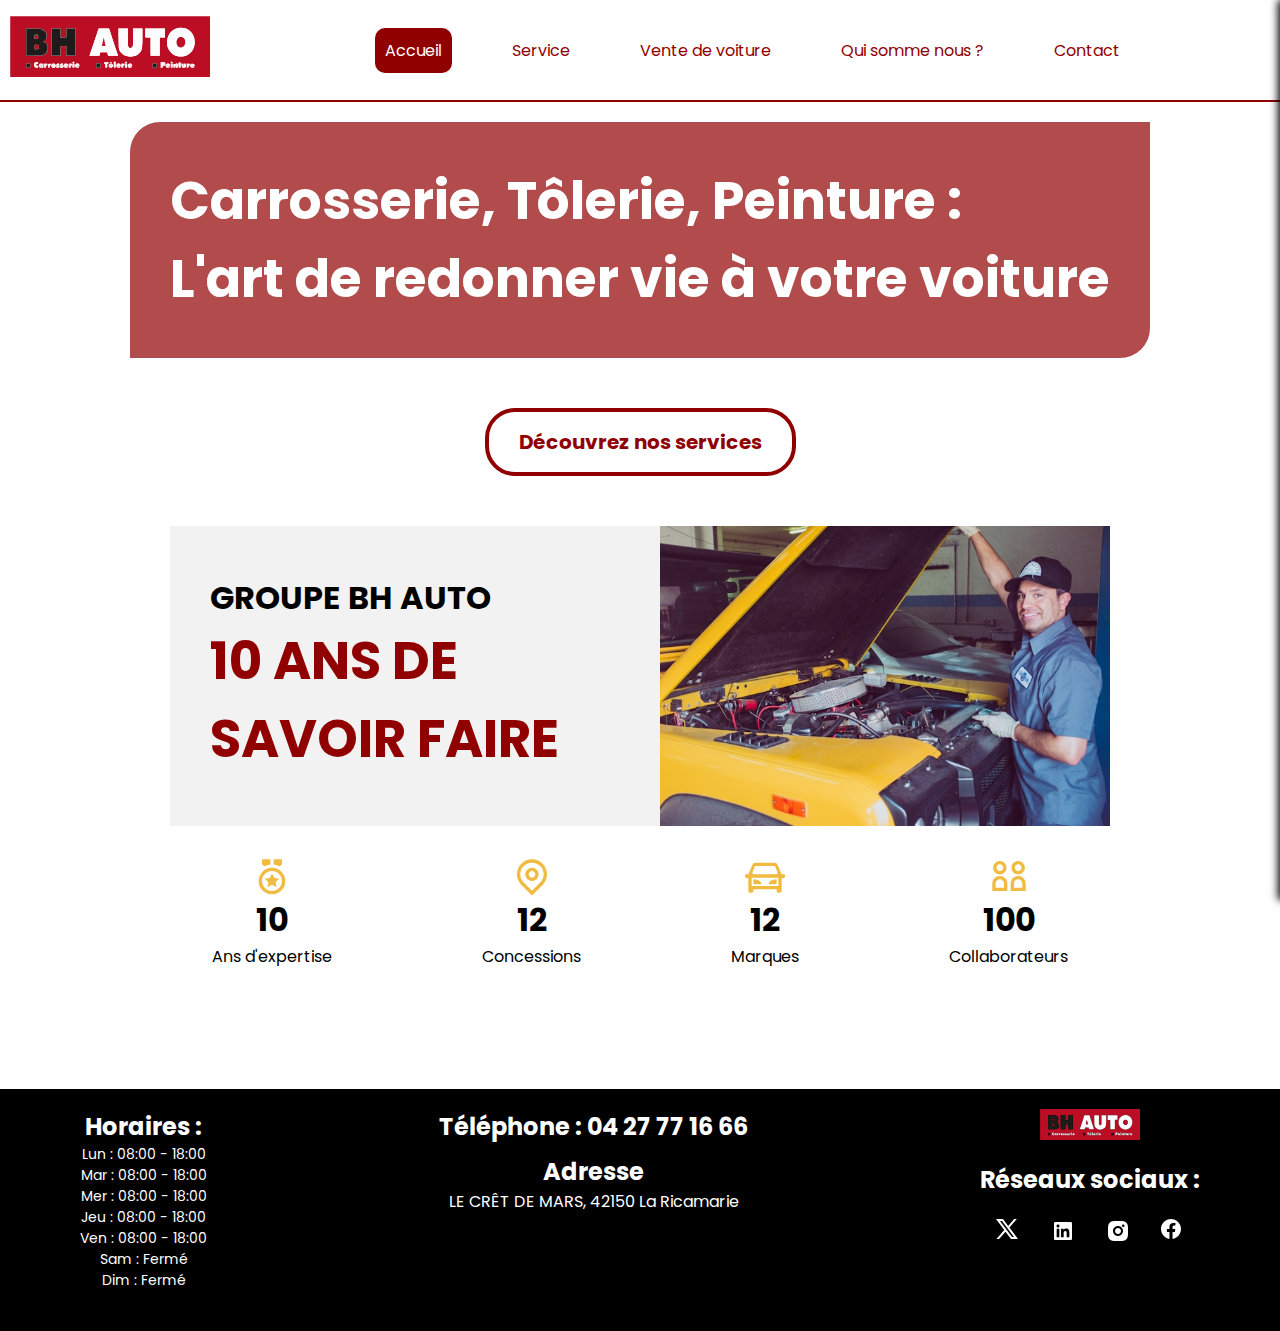
<file: index.html>
<!DOCTYPE html>
<html lang="en">
<head>
    <meta charset="UTF-8">
    <meta name="viewport" content="width=device-width, initial-scale=1.0">
    <link rel="stylesheet" href="css/style_index.css">
    <link rel="shortcut icon" href="assets/Logo.svg" type="image/svg+xml">
    <title>BH AUTO</title>
</head>
<body>
    <header class="header">
        <nav class="header__nav">
            <div class="nav__Logo">
                <a href="index.html"><img src="assets/Logo.svg" alt="Logo" class="nav__Logo-img"></a>
            </div>
            <div class="nav__menu">
                <ul class="nav__menu__container">
                    <li class="nav__menu-items">Accueil</li>
                    <li class="nav__menu-items"><a href="Services.html">Service</a></li>
                    <li class="nav__menu-items"><a href="Vente_voiture.html">Vente de voiture</a></li>
                    <li class="nav__menu-items"><a href="Qui_somme_nous.html">Qui somme nous ?</a></li>
                    <li class="nav__menu-items"><a href="#footer">Contact</a></li>
                </ul>
            </div>
            <div class="nav__mobile-menu" id="navMobileMenu">
                <img class="img-menu" src="assets/menu.svg" alt="Menu">
            </div>
        </nav>
    </header>

    <div class="mobile-menu" id="mobileMenu">
        <button class="mobile-menu__close" id="mobileMenuClose">&times;</button>
           <nav class="mobile-menu__nav">
                <p class="mobile-p">Accueil</p>
                <p class="mobile-p"><a href="Services.html">Services</a></p>
                <p class="mobile-p"><a href="Vente_voiture.html">Vente Voiture</a></p>
                <p class="mobile-p"><a href="Qui_somme_nous.html">Qui somme nous ?</a></p>
           </nav>
    </div>

    <main class="main">
       <div class="main__container">
            <div class="main__hero">
                <h1 class="main__hero-title">Carrosserie, Tôlerie, Peinture : <br>L'art de redonner vie à votre voiture</h1>
            </div>
            <div class="main__hero-button">
                <a href="Services.html"><button class="button">Découvrez nos services </button></a>
            </div>
            
            <div class="main__bannière">
                <h1 class="main__bannière-h1">GROUPE BH AUTO <br><span class="style-experience">10 ANS DE<br>SAVOIR FAIRE</span> </h1>
                <img class="bannière-img" src="assets/img-2-bannière.jpg" alt="bannière">
            </div>

            <div class="main__bannière-icon">

                <div class="bannière-icon">
                    <img class="icon-img" src="assets/expertise.svg" alt="bannière">
                    <h1>10 </h1>
                    <p>Ans d'expertise</p>
                </div>

                <div class="bannière-icon">
                    <img class="icon-img" src="assets/concession.svg" alt="bannière">
                    <h1>12</h1>
                    <p>Concessions</p>
                </div>

                <div class="bannière-icon">
                    <img class="icon-img" src="assets/marque.svg" alt="bannière">
                    <h1>12</h1>
                    <p>Marques</p>
                </div>
                
                <div class="bannière-icon">
                    <img class="icon-img" src="assets/collaborateur.svg" alt="bannière">
                    <h1>100</h1>
                    <p>Collaborateurs</p>
                </div>
            </div>
       </div>
    </main>

    <footer id="footer">
        <div class="footer__container">

            <div class="footer__horaire">
                <h2>Horaires : <br></h2>
                <p class="footer__horaire-item">Lun : 08:00 - 18:00</p>
                <p class="footer__horaire-item">Mar : 08:00 - 18:00</p>
                <p class="footer__horaire-item">Mer : 08:00 - 18:00</p>
                <p class="footer__horaire-item">Jeu : 08:00 - 18:00</p>
                <p class="footer__horaire-item">Ven : 08:00 - 18:00</p>
                <p class="footer__horaire-item">Sam : Fermé</p>
                <p class="footer__horaire-item">Dim : Fermé</p>
            </div>


            <div class="footer__contact">
                <h2>Téléphone : 04 27 77 16 66</h2>
                <div class="footer__Adresse">
                    <h2>Adresse</h2>
                    <p>LE CRÊT DE MARS, 42150 La Ricamarie</p>
                </div>
            </div>
            
            <div class="footer__info">
                <div class="footer__logo">
                    <img class="footer__logo-img" src="assets/Logo.svg" alt="Logo">
                </div>
                <h2>Réseaux sociaux :</h2>
                <div class="footer__socials">
                    <a class="footer__socials-link" href=""><img class="footer__socials-icon" src="assets/Socials/X.svg" alt="X"></a>
                    <a class="footer__socials-link" href=""><img class="footer__socials-icon" src="assets/Socials/linkedin.svg" alt="linkedin"></a>
                    <a class="footer__socials-link" href=""><img class="footer__socials-icon" src="assets/Socials/Instagram.svg" alt="Instagram"></a>
                    <a class="footer__socials-link" href=""><img class="footer__socials-icon" src="assets/Socials/Facebook.svg" alt="Facebook"></a>
                </div>
            </div>
        </div>
    </footer>

    <script src="js/main.js"></script>
</body>
</html>
</file>
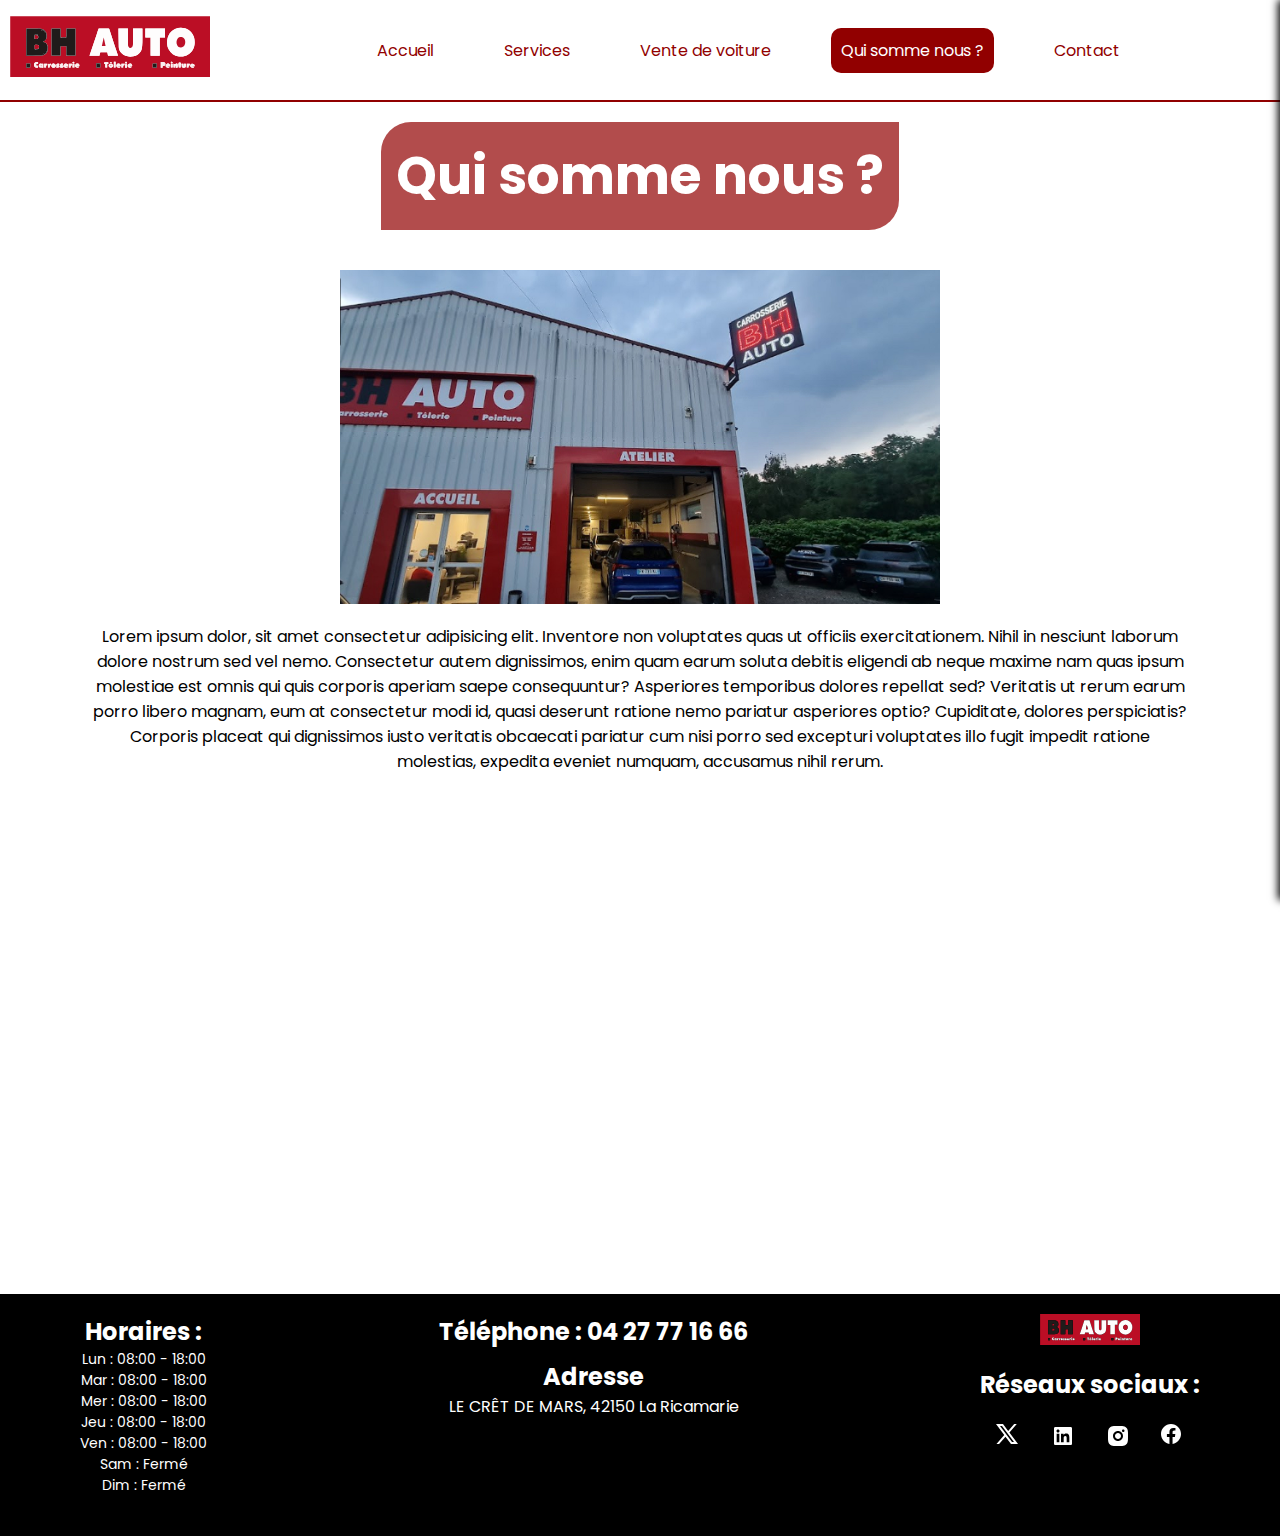
<file: Qui_somme_nous.html>
<!DOCTYPE html>
<html lang="en">
<head>
    <meta charset="UTF-8">
    <meta name="viewport" content="width=device-width, initial-scale=1.0">
    <link rel="stylesheet" href="css/style_Qui_somme_nous.css">
    <link rel="shortcut icon" href="assets/Logo.svg" type="image/svg+xml">
    <title>BH AUTO</title>
</head>
<body>
    <header class="header">
        <nav class="header__nav">
            <div class="nav__Logo">
                <a href="index.html"><img src="assets/Logo.svg" alt="Logo" class="nav__Logo-img"></a>
            </div>
            <div class="nav__menu">
                <ul class="nav__menu__container">
                    <li class="nav__menu-items"><a href="index.html">Accueil </a></li>
                    <li class="nav__menu-items"><a href="Services.html">Services</a></li>
                    <li class="nav__menu-items"><a href="Vente_voiture.html">Vente de voiture</a></li>
                    <li class="nav__menu-items">Qui somme nous ?</li>
                    <li class="nav__menu-items"><a href="#footer">Contact</a></li>
                </ul>
            </div>
            
            <div class="nav__mobile-menu" id="navMobileMenu">
                <img class="img-menu" src="assets/menu.svg" alt="Menu">
            </div>
        </nav>
    </header>

    <div class="mobile-menu" id="mobileMenu">
        <button class="mobile-menu__close" id="mobileMenuClose">&times;</button>
           <nav class="mobile-menu__nav">
                <p class="mobile-p"><a href="index.html">Accueil</a></p>
                <p class="mobile-p"><a href="Services.html">Services</a></p>
                <p class="mobile-p"><a href="Vente_voiture.html">Vente Voiture</a></p>
                <p class="mobile-p">Qui somme nous ?</p>
           </nav>
    </div>

    <main class="main">
        <div class="main__container">
            <div class="main__hero">
                <h1 class="main__hero-title">Qui somme nous ?</h1>
            </div>
            <div class="main__feature">
                <img class="main__img" src="assets/font.png" alt="">
                <p class="main-p">Lorem ipsum dolor, sit amet consectetur adipisicing elit. Inventore non voluptates quas ut officiis exercitationem. Nihil in nesciunt laborum dolore nostrum sed vel nemo. Consectetur autem dignissimos, enim quam earum soluta debitis eligendi ab neque maxime nam quas ipsum molestiae est omnis qui quis corporis aperiam saepe consequuntur? Asperiores temporibus dolores repellat sed? Veritatis ut rerum earum porro libero magnam, eum at consectetur modi id, quasi deserunt ratione nemo pariatur asperiores optio? Cupiditate, dolores perspiciatis? Corporis placeat qui dignissimos iusto veritatis obcaecati pariatur cum nisi porro sed excepturi voluptates illo fugit impedit ratione molestias, expedita eveniet numquam, accusamus nihil rerum.</p>
                <iframe class="carte" src="https://www.google.com/maps/embed?pb=!1m18!1m12!1m3!1d2800.650663995461!2d4.371135099999999!3d45.416383599999996!2m3!1f0!2f0!3f0!3m2!1i1024!2i768!4f13.1!3m3!1m2!1s0x47f5affae2ecc6b9%3A0x9e2326440d96a89f!2sBH%20AUTO!5e0!3m2!1sfr!2sfr!4v1719003051276!5m2!1sfr!2sfr" width="600" height="450" style="border:0;" allowfullscreen="" loading="lazy" referrerpolicy="no-referrer-when-downgrade"></iframe>
            </div>
        </div>
    </main>

    <footer id="footer">
        <div class="footer__container">
            <div class="footer__horaire">
                <h2>Horaires : <br></h2>
                <p class="footer__horaire-item">Lun : 08:00 - 18:00</p>
                <p class="footer__horaire-item">Mar : 08:00 - 18:00</p>
                <p class="footer__horaire-item">Mer : 08:00 - 18:00</p>
                <p class="footer__horaire-item">Jeu : 08:00 - 18:00</p>
                <p class="footer__horaire-item">Ven : 08:00 - 18:00</p>
                <p class="footer__horaire-item">Sam : Fermé</p>
                <p class="footer__horaire-item">Dim : Fermé</p>
            </div>

            <div class="footer__contact">
                <h2>Téléphone : 04 27 77 16 66</h2>
                <div class="footer__Adresse">
                    <h2>Adresse</h2>
                    <p>LE CRÊT DE MARS, 42150 La Ricamarie</p>
                </div>
            </div>
            
            <div class="footer__info">
                <div class="footer__logo">
                    <img class="footer__logo-img" src="assets/Logo.svg" alt="Logo">
                </div>
                <h2>Réseaux sociaux :</h2>
                <div class="footer__socials">
                    <a class="footer__socials-link" href=""><img class="footer__socials-icon" src="assets/Socials/X.svg" alt="X"></a>
                    <a class="footer__socials-link" href=""><img class="footer__socials-icon" src="assets/Socials/linkedin.svg" alt="linkedin"></a>
                    <a class="footer__socials-link" href=""><img class="footer__socials-icon" src="assets/Socials/Instagram.svg" alt="Instagram"></a>
                    <a class="footer__socials-link" href=""><img class="footer__socials-icon" src="assets/Socials/Facebook.svg" alt="Facebook"></a>
                </div>
            </div>
        </div>
    </footer>

    <script src="js/main.js"></script>
</body>
</html>
</file>
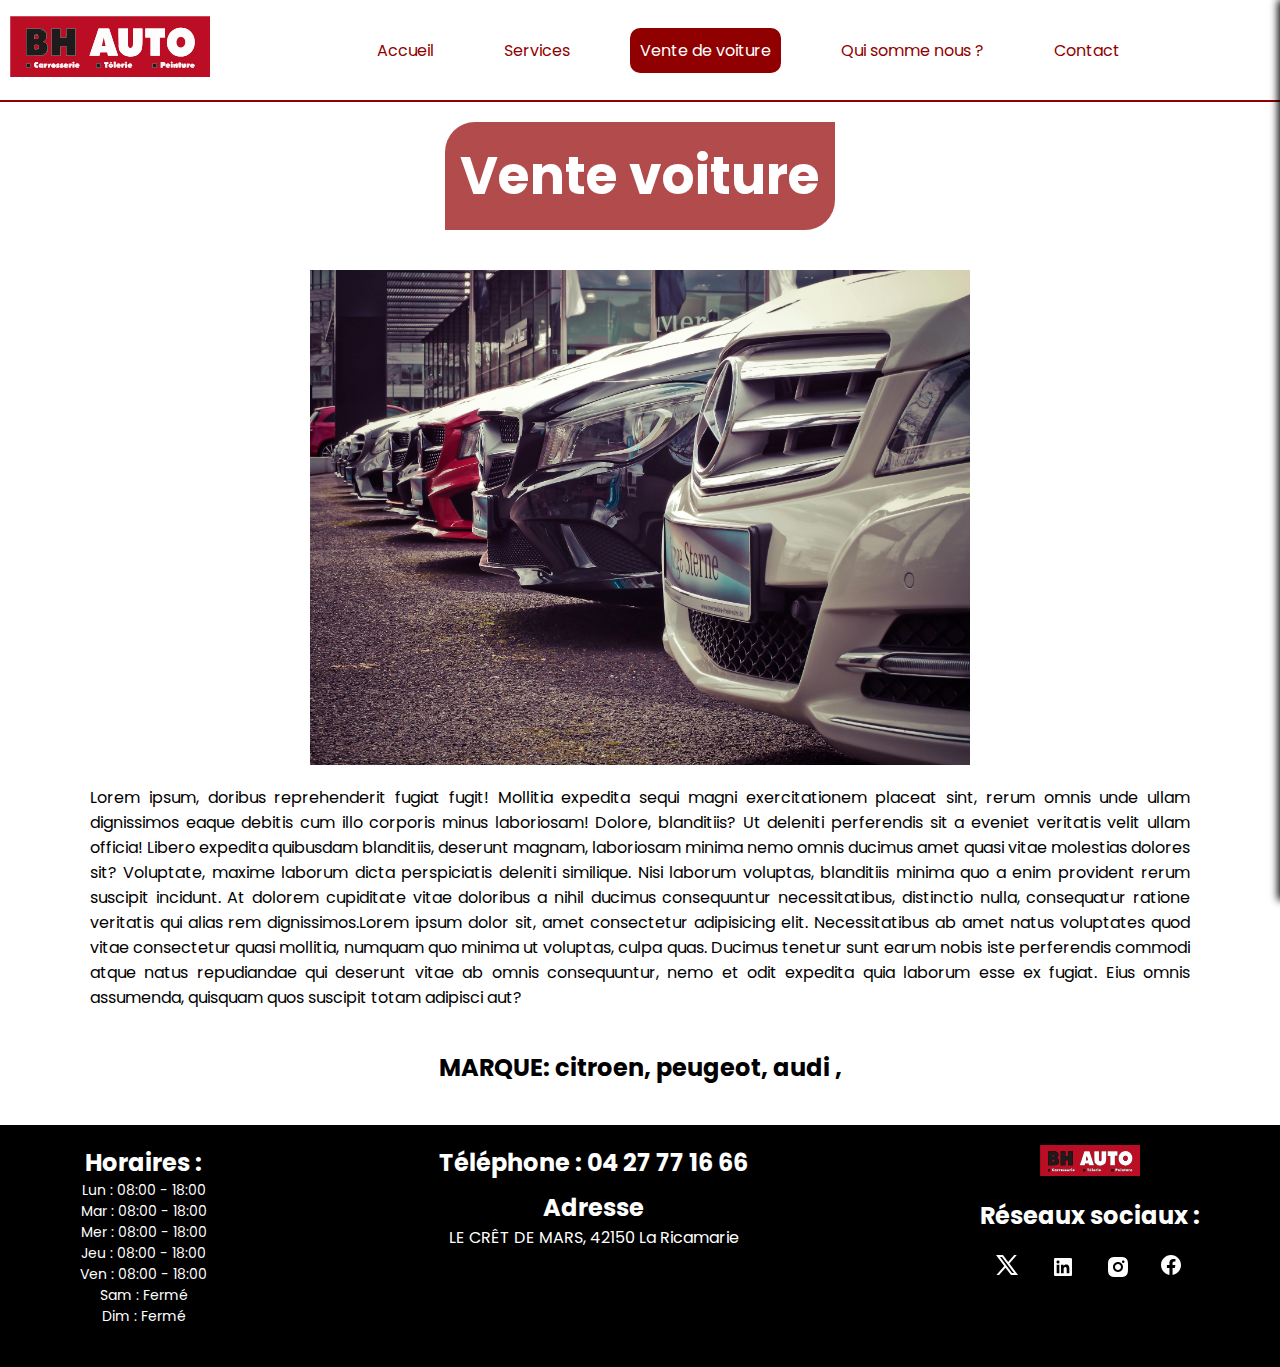
<file: Vente_voiture.html>
<!DOCTYPE html>
<html lang="en">
<head>
    <meta charset="UTF-8">
    <meta name="viewport" content="width=device-width, initial-scale=1.0">
    <link rel="stylesheet" href="css/style_Vente_voiture.css">
    <link rel="shortcut icon" href="assets/Logo.svg" type="image/svg+xml">
    <title>BH AUTO</title>
</head>
<body>
    <header class="header">
        <nav class="header__nav">
            <div class="nav__Logo">
                <a href="index.html"><img src="assets/Logo.svg" alt="Logo" class="nav__Logo-img"></a>
            </div>
            <div class="nav__menu">
                <ul class="nav__menu__container">
                    <li class="nav__menu-items"><a href="index.html">Accueil</a></li>
                    <li class="nav__menu-items"><a href="Services.html">Services</a></li>
                    <li class="nav__menu-items">Vente de voiture</li>
                    <li class="nav__menu-items"><a href="Qui_somme_nous.html">Qui somme nous ?</a></li>
                    <li class="nav__menu-items"><a href="#footer">Contact</a></li>
                </ul>
            </div>
            <div class="nav__mobile-menu" id="navMobileMenu">
                <img class="img-menu" src="assets/menu.svg" alt="Menu">
            </div>
        </nav>
    </header>

    <div class="mobile-menu" id="mobileMenu">
        <button class="mobile-menu__close" id="mobileMenuClose">&times;</button>
           <nav class="mobile-menu__nav">
                <p class="mobile-p"><a href="index.html">Accueil</a></p>
                <p class="mobile-p"><a href="Services.html">Services</a></p>
                <p class="mobile-p">Vente Voiture</p>
                <p class="mobile-p"><a href="Qui_somme_nous.html">Qui somme nous ?</a></p>
           </nav>
    </div>

    <main class="main">
       <div class="main__container">
            <div class="main__hero">
                <h1 class="main__hero-title">Vente voiture</h1>
            </div>

            <div class="main__feature">
                <img class="main__img" src="assets/Vente-voiture.jpg" alt="">
                <p class="main-p">Lorem ipsum, doribus reprehenderit fugiat fugit! Mollitia expedita sequi magni exercitationem placeat sint, rerum omnis unde ullam dignissimos eaque debitis cum illo corporis minus laboriosam! Dolore, blanditiis? Ut deleniti perferendis sit a eveniet veritatis velit ullam officia! Libero expedita quibusdam blanditiis, deserunt magnam, laboriosam minima nemo omnis ducimus amet quasi vitae molestias dolores sit? Voluptate, maxime laborum dicta perspiciatis deleniti similique. Nisi laborum voluptas, blanditiis minima quo a enim provident rerum suscipit incidunt. At dolorem cupiditate vitae doloribus a nihil ducimus consequuntur necessitatibus, distinctio nulla, consequatur ratione veritatis qui alias rem dignissimos.Lorem ipsum dolor sit, amet consectetur adipisicing elit. Necessitatibus ab amet natus voluptates quod vitae consectetur quasi mollitia, numquam quo minima ut voluptas, culpa quas. Ducimus tenetur sunt earum nobis iste perferendis commodi atque natus repudiandae qui deserunt vitae ab omnis consequuntur, nemo et odit expedita quia laborum esse ex fugiat. Eius omnis assumenda, quisquam quos suscipit totam adipisci aut?</p>
            </div>
            <div class="main__marque">
                <h2>MARQUE: citroen, peugeot, audi , </h2>
            </div>
       </div>
    </main>

    
    <footer id="footer">
        <div class="footer__container">

            <div class="footer__horaire">
                <h2>Horaires : <br></h2>
                <p class="footer__horaire-item">Lun : 08:00 - 18:00</p>
                <p class="footer__horaire-item">Mar : 08:00 - 18:00</p>
                <p class="footer__horaire-item">Mer : 08:00 - 18:00</p>
                <p class="footer__horaire-item">Jeu : 08:00 - 18:00</p>
                <p class="footer__horaire-item">Ven : 08:00 - 18:00</p>
                <p class="footer__horaire-item">Sam : Fermé</p>
                <p class="footer__horaire-item">Dim : Fermé</p>
            </div>


            <div class="footer__contact">
                <h2>Téléphone : 04 27 77 16 66</h2>
                <div class="footer__Adresse">
                    <h2>Adresse</h2>
                    <p>LE CRÊT DE MARS, 42150 La Ricamarie</p>
                </div>
            </div>
            
            <div class="footer__info">
                <div class="footer__logo">
                    <img class="footer__logo-img" src="assets/Logo.svg" alt="Logo">
                </div>
                <h2>Réseaux sociaux :</h2>
                <div class="footer__socials">
                    <a class="footer__socials-link" href=""><img class="footer__socials-icon" src="assets/Socials/X.svg" alt="X"></a>
                    <a class="footer__socials-link" href=""><img class="footer__socials-icon" src="assets/Socials/linkedin.svg" alt="linkedin"></a>
                    <a class="footer__socials-link" href=""><img class="footer__socials-icon" src="assets/Socials/Instagram.svg" alt="Instagram"></a>
                    <a class="footer__socials-link" href=""><img class="footer__socials-icon" src="assets/Socials/Facebook.svg" alt="Facebook"></a>
                </div>
            </div>
        </div>
    </footer>

    <script src="js/main.js"></script>
</body>
</html>
</file>
<file: css/style_index.css>
@import url('https://fonts.googleapis.com/css2?family=Poppins:ital,wght@0,100;0,200;0,300;0,400;0,500;0,600;0,700;0,800;0,900;1,100;1,200;1,300;1,400;1,500;1,600;1,700;1,800;1,900&display=swap');

@import url('global.css');
@import url('sections_index/header.css');
@import url('sections_index/main.css');
@import url('sections_index/footer.css');
@import url('Responsive_index.css');
:root{
    --font-family:"Poppins",sans-serif;
    --primary-color: 0,0,0;
    --secondary-color: 255,255,255;

    --blue-color: 31,132,239;
    --red-color:145, 0, 0;
    --yellow-color:255,210,0;
    --green-color:6,224,127;

    --headline-font-size:52px;
    --headline-font-weight:700;

    --subheadline-font-size:14px;
    --subheadline-font-weight:400;

    --body-font-size:16px;
}
</file>
<file: css/style_Qui_somme_nous.css>
@import url('https://fonts.googleapis.com/css2?family=Poppins:ital,wght@0,100;0,200;0,300;0,400;0,500;0,600;0,700;0,800;0,900;1,100;1,200;1,300;1,400;1,500;1,600;1,700;1,800;1,900&display=swap');

@import url('global.css');
@import url('sections_Qui_somme_nous/header.css');
@import url('sections_Qui_somme_nous/main.css');
@import url('sections_Qui_somme_nous/footer.css');
@import url('Responsive_Qui_somme_nous.css');
:root{
    
    --font-family:"Poppins",sans-serif;
    --primary-color: 0,0,0;
    --secondary-color: 255,255,255;

    --blue-color: 31,132,239;
    --red-color:145, 0, 0;
    --yellow-color:255,210,0;
    --green-color:6,224,127;

    --headline-font-size:52px;
    --headline-font-weight:700;

    --subheadline-font-size:14px;
    --subheadline-font-weight:400;

    --body-font-size:16px;
}
</file>
<file: css/style_Vente_voiture.css>
@import url('https://fonts.googleapis.com/css2?family=Poppins:ital,wght@0,100;0,200;0,300;0,400;0,500;0,600;0,700;0,800;0,900;1,100;1,200;1,300;1,400;1,500;1,600;1,700;1,800;1,900&display=swap');

@import url('global.css');
@import url('sections_Vente_voiture.css/header.css');
@import url('sections_Vente_voiture.css/main.css');
@import url('sections_Vente_voiture.css/footer.css');
@import url('Responsive_Vente_voiture.css');


:root{
    --font-family:"Poppins",sans-serif;
    --primary-color: 0,0,0;
    --secondary-color: 255,255,255;

    --blue-color: 31,132,239;
    --red-color:145, 0, 0;
    --yellow-color:255,210,0;
    --green-color:6,224,127;

    --headline-font-size:52px;
    --headline-font-weight:700;

    --subheadline-font-size:14px;
    --subheadline-font-weight:400;

    --body-font-size:16px;
}
</file>
